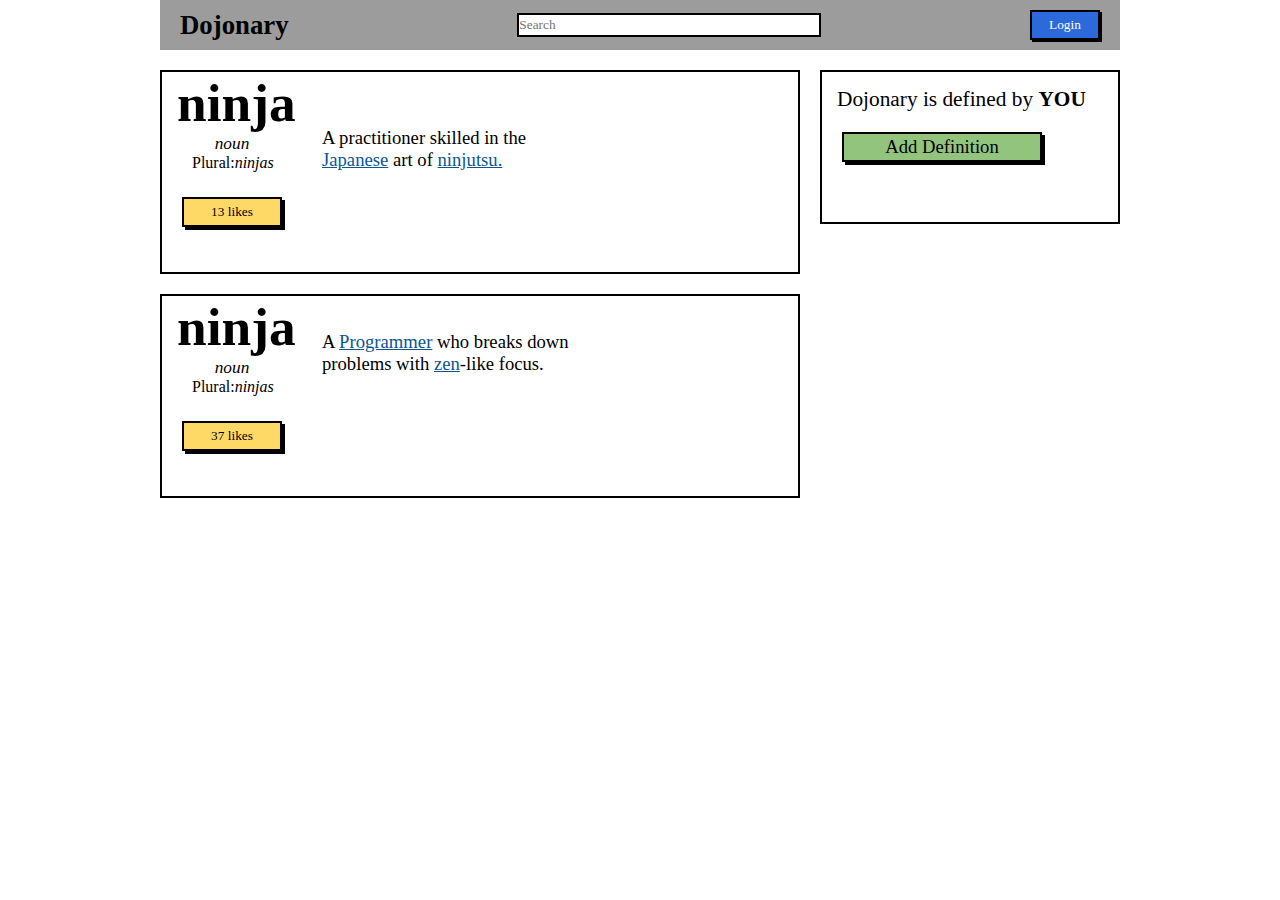
<file: JS Button Clicker/index.html>
<!DOCTYPE html>
<html lang="en">
<head>
    <meta charset="UTF-8">
    <meta http-equiv="X-UA-Compatible" content="IE=edge">
    <meta name="viewport" content="width=device-width, initial-scale=1.0">
    <title>Document</title>
    <link rel="stylesheet" href="style.css">
</head>
<body>
    <div id="banner">
        <div id="navbox">
            <div id="nav">
                <div id="title"><h6>Dojonary</h6>
                </div>
                <input type="text" id="Search" placeholder="Search" title="Type in a category">
                <button onclick="login(this)" id="login">Login</button>
            </div>
        </div>
    </div>
    <div id="display">
        <div id="mainboxes">
            <div id="boxL">
                <div id="boxL1">
                    <h5>ninja</h5>
                    <p id=noun><em>noun</em></p>
                    <p id=plural>Plural:<em>ninjas</em></p>
                    <button onclick="like(this)" id="likebutton">13 likes</button>
                    <p id=description>A practitioner skilled in the <u id=Japanese>Japanese</u> art of <u id=Japanese>ninjutsu.</u></p>
                </div>
                <div id="boxL2"><h5>ninja</h5>
                    <p id=noun><em>noun</em></p>
                    <p id=plural>Plural:<em>ninjas</em></p>
                    <button onclick="like(this)" id="likebutton">37 likes</button>
                    <p id=description1>A <u id=Japanese>Programmer</u> who breaks down problems with <u id=Japanese>zen</u>-like focus.</p>
                </div>
            </div>
            <div id="boxR">
                <div id="boxR1">
                    <p id="definition"> Dojonary is defined by <strong>YOU</strong> </p>
                    <button onclick="remove(this)" id="add">Add Definition</button>
                </div>
            </div>
        </div>
    </div>
    <script src="script.js"></script>
</body>
</html>
</file>
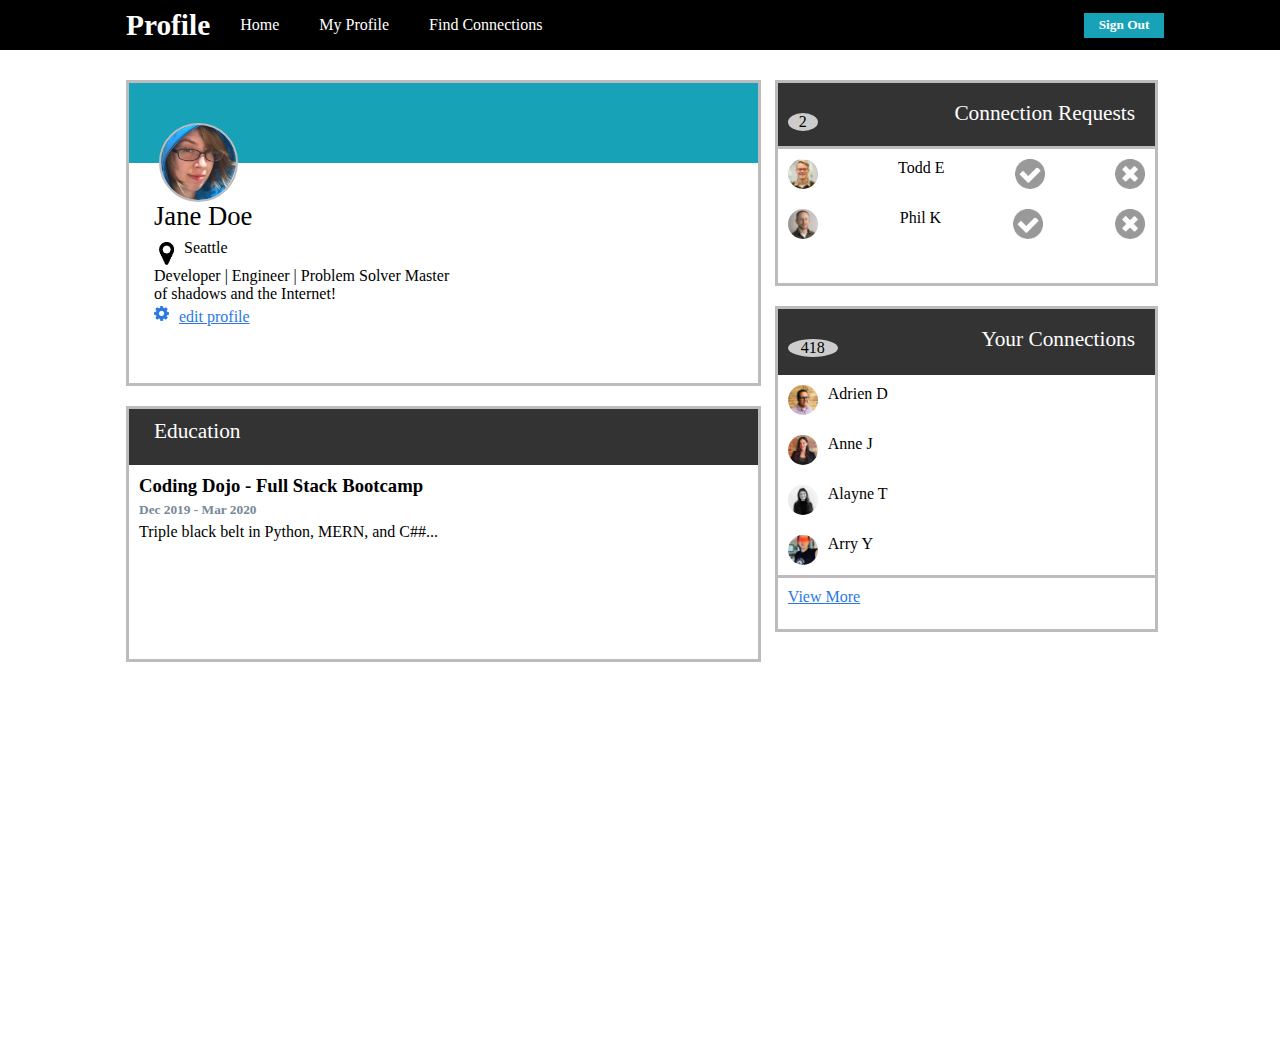
<file: JS Making Connections/index.html>
<!DOCTYPE html>
<html lang="en">
<head>
    <meta charset="UTF-8">
    <meta http-equiv="X-UA-Compatible" content="IE=edge">
    <meta name="viewport" content="width=device-width, initial-scale=1.0">
    <title>Document</title>
    <link rel="stylesheet" href="style.css">
</head>
<body>
    <div id="banner">
        <div id="nav">
            <div id="innerNav">
                <ul id="navleft">
                    <h1>Profile</h1>
                    <li>Home</li>
                    <li>My Profile</li>
                    <li>Find Connections</li>
                </ul>
                <div id="navright">
                    <button>Sign Out</button>
                </div>
            </div>
        </div>
    </div>
    <div id="main">
        <div id="column1">
            <div id="namecard">
                <div id="namecard1">
                    <img id="jane" src="images\jane-m.jpg" alt="Jane">
                    <p id="janename">Jane Doe</p>
                    <img id="marker" src="icons/map-marker.png" alt="">
                    <p id="location">Seattle</p>
                    <P id="context"> Developer | Engineer | Problem Solver Master of shadows and the Internet!</P>
                    <p id="edit" onclick="edit()">edit profile</p>
                    <img id="gear" src="icons/gear.png" alt="gear">
                </div>
                <div id="picture"></div>
            </div>
            <div id="education">
                <p id="education2">Education</p>
                <div id="education1">
                    <h3 id = "dojo">Coding Dojo - Full Stack Bootcamp</h3>
                    <h6 id = "time">Dec 2019 - Mar 2020</h6>
                    <p id = "earn" >Triple black belt in Python, MERN, and C##... </p>
                </div>
            </div>
        </div>
        <div id="connectionbox">
            <div id="connectionR">
                <p id="circle">2</p>
                <p id="connectionR2">Connection Requests</p>
            <div id="connectionR1">
                <div id="todd">
                    <img id="todd1" src="images/todd-s.jpg" alt="todd">
                    <p id= "toddname"> Todd E</p>
                    <img id = "accept" onclick="add()" src="icons/accept-circle.png" alt="accept">
                    <img id = "decline" onclick="subtract()" src="icons/close-circle.png" alt="decline">
                </div>
                <div id="phil">
                    <img id="phil1" src="images/phil-s.jpg" alt="phil">
                    <p id= "philname"> Phil K</p>
                    <img id = "accept" onclick="add1()" src="icons/accept-circle.png" alt="accept">
                    <img id = "decline" onclick="subtract1()" src="icons/close-circle.png" alt="decline">
                </div>
                </div>
            </div>
            <div id="Yconnection">
                <p id="circle1">418</p>
                <p id="Yconnection2">Your Connections</p>
                <div id="Yconnection1">
                    <div id="adrien">
                        <img id="adrien1" src="images/adrien-s.jpg" alt="adrien">
                        <p id= "adrienname"> Adrien D</p>
                    </div>
                    <div id="anne">
                        <img id="anne1" src="images/anne-s.jpg" alt="anne">
                        <p id= "annename"> Anne J</p>
                    </div>
                    <div id="alayne">
                        <img id="alayne1" src="images/alayne-s.jpg" alt="aleyna">
                        <p id= "alaynename"> Alayne T</p>
                    </div>
                    <div id="arry">
                        <img id="arry1" src="images/arry-s.jpg" alt="arry">
                        <p id= "arryname"> Arry Y</p>
                    </div>
                    <div id="viewmore">
                        <p id="view">View More</p>
                    </div>
                </div>
            </div>
        </div>
    </div>
</body>
<script src="script.js"></script>
</html>
</file>
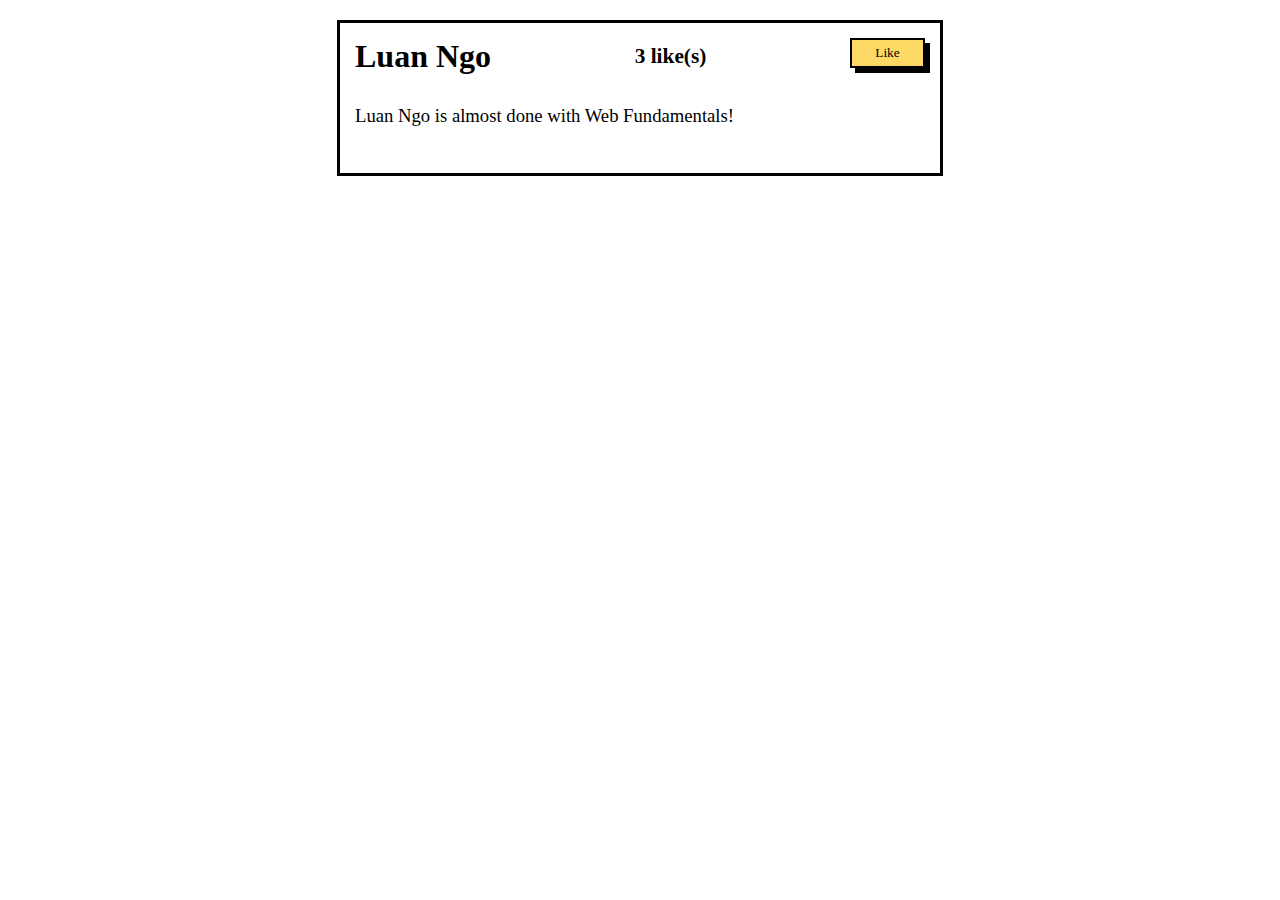
<file: JS Likes/Part I/index.html>
<!DOCTYPE html>
<html lang="en">
<head>
    <meta charset="UTF-8">
    <meta http-equiv="X-UA-Compatible" content="IE=edge">
    <meta name="viewport" content="width=device-width, initial-scale=1.0">
    <title>Document</title>
    <link rel="stylesheet" href="style.css">
</head>
<body>
    <div id="content">
        <div id="box1">
            <div id = likes><h1>Luan Ngo</h1>
                <h3 id = count> 3 Like(s) </h3>
                <button onclick="add1()">Like</button>
            </div>
            <div><p>Luan Ngo is almost done with Web Fundamentals!</p></div>
        </div>
    </div>
</body>
    <script src="script.js"></script>
</html>
</file>
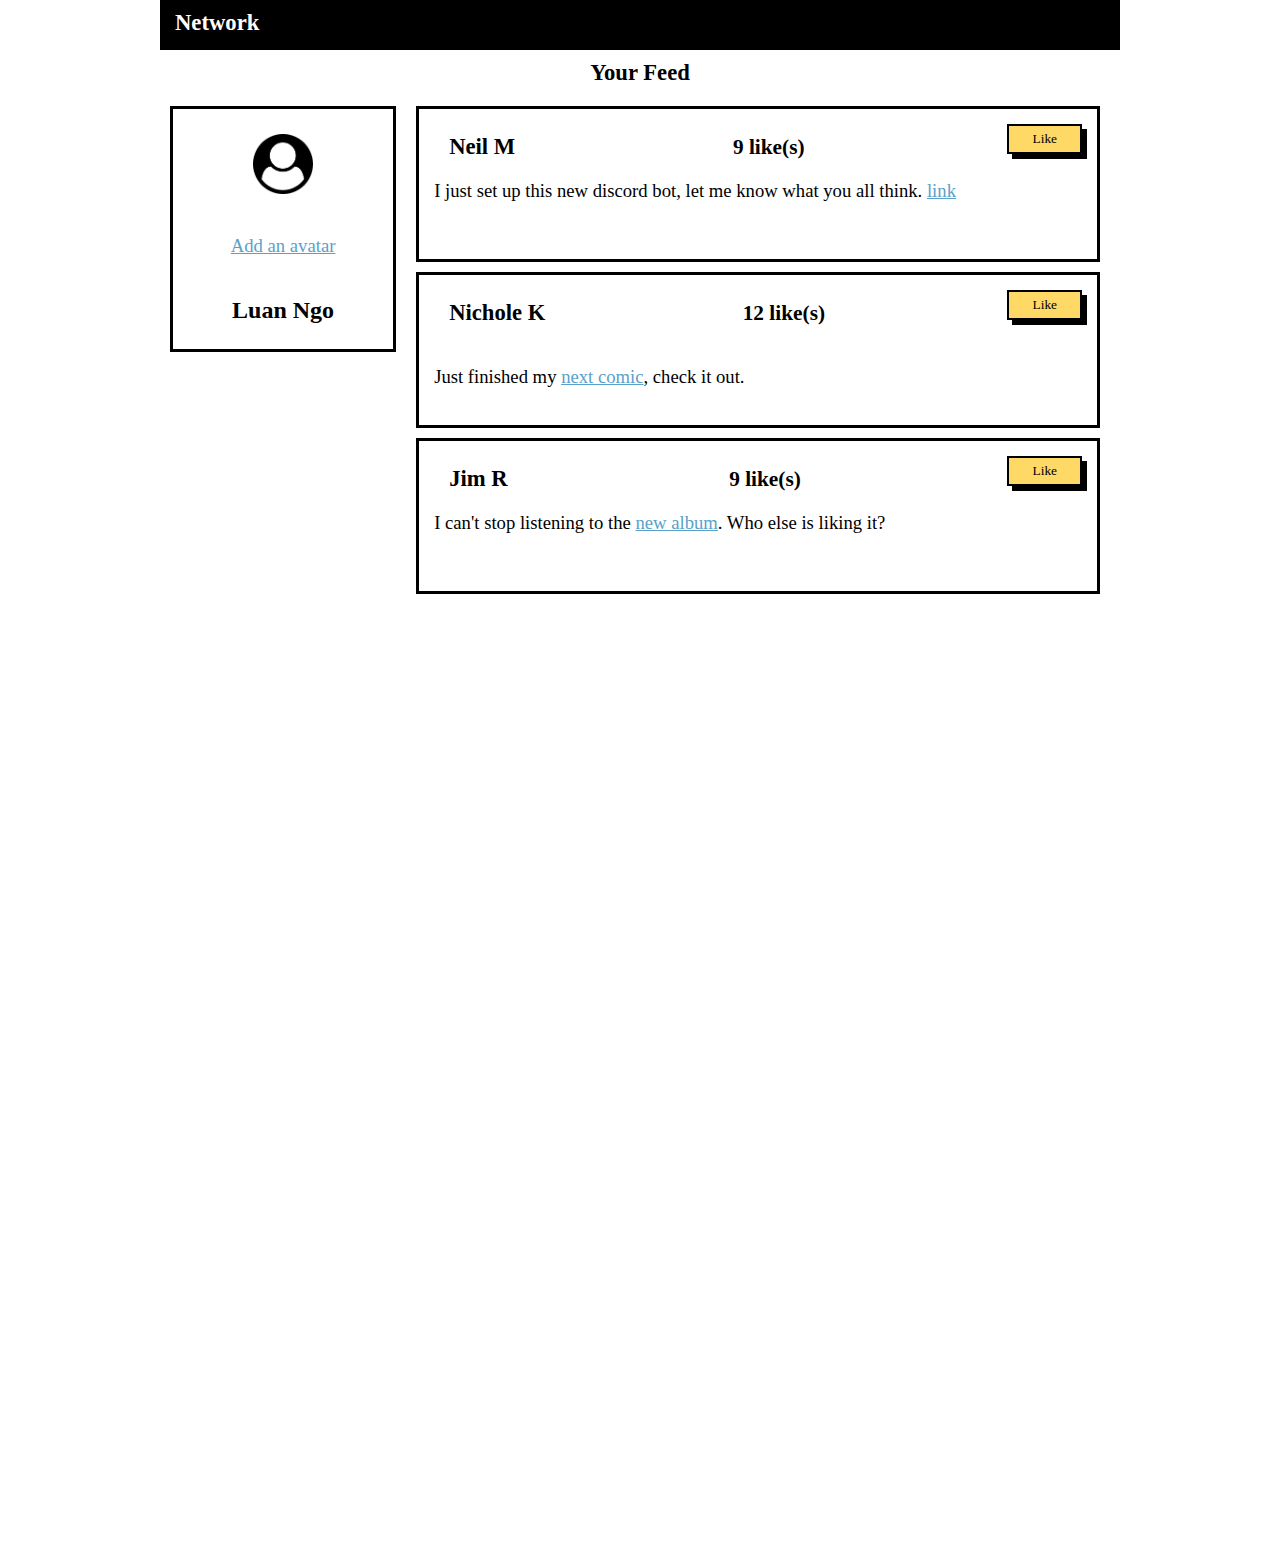
<file: JS Likes/Part II/index.html>
<!DOCTYPE html>
<html lang="en">
<head>
    <meta charset="UTF-8">
    <meta http-equiv="X-UA-Compatible" content="IE=edge">
    <meta name="viewport" content="width=device-width, initial-scale=1.0">
    <title>Document</title>
    <link rel="stylesheet" href="style.css">
</head>
<body>
    <div id="page">
        <div id="network">
            <div id="innernetwork">
                <h1 class= toptitle>Network</h1>

            </div>
        </div>
        <div id="title">
            <div id="column">
                <div class="yourfeed">
                    <h1 class="feed">Your Feed</h1>
                </div>
                <div id="columns">
                    <div class="column1">
                        <div id="avatar">
                            <img class=icon src="icons/user-circle.png" alt="icon">
                            <p class=p1><u>Add an avatar</u></p>
                            <h2>Luan Ngo</h2>
                        </div>
                    </div>
                    <div class="column2">
                        <div id="box1">
                            <div id = likes><h1 class= name>Neil M</h1>
                                <h3 id = count>9 like(s)</h3>
                                <button onclick="add1()">Like</button>
                            </div>
                            <div><p class="neil">I just set up this new discord bot, let me know what you all think. <u class=p1>link</u></p></div>
                        </div>
                        <div id="box1">
                            <div id = likes><h1 class= name>Nichole K</h1>
                                <h3 id = count1>12 like(s)</h3>
                                <button onclick="add2()">Like</button>
                            </div>
                            <div><p>Just finished my <u class=p1>next comic</u>, check it out.</p></div>
                        </div>
                        <div id="box1">
                            <div id = likes><h1 class= name>Jim R</h1>
                                <h3 id = count2 >9 like(s)</h3>
                                <button onclick="add3()">Like</button>
                            </div>
                            <div><p class="neil">I can't stop listening to the <u class=p1>new album</u>. Who else is liking it? </p></div>
                        </div>
                    </div>
                </div>
            </div>
        </div>
    </div>
</body>
    <script src="script.js"></script>
</html>
</file>
<file: JS Button Clicker/style.css>
*{
    margin: 0;
    padding: 0;
    font-family: cursive;
}
#banner{
    display: flex;
    justify-content: center;
}

#display{
    display: flex;
    justify-content: center;
    min-width: 1000px;
}

#navbox{
    width: 100%;
    height: 50px;
    display: flex;
    justify-content: center;
}

#nav{
    width: 75%;
    background-color: rgb(156, 156, 156);
    height: 50px;
    display: flex;
    justify-content: space-between;
    align-items: center;
}

#title{
    font-size: 30pt;
    margin: 5px 20px;
}

#Search{
    width: 300px;
    height: 20px;
    display: flex;
    border: 2px solid black;
}

#login{
    width: 70px;
    height: 30px;
    margin-right: 20px;
    background-color: rgb(44, 105, 219);
    color: white;
    border: 2px solid black;
    box-shadow: black 2px 2px;
}

#mainboxes{
    height: 600px;
    width: 75%;
    display: flex;
    justify-content: center;
}

#boxL{
    flex: 2;
    height: 600px ;
}

#boxR{
    flex: 1;
    height: 600px ;
}

#boxL1{
    flex:2;
    height: 200px ;
    border: 2px solid black;
    margin: 20px 0px 20px 0px;
}
h5{
    font-size: 40pt;
    margin-left: 15px;
}

#noun{
    font-size: 13pt;
    margin-left: 50px;
    width: 40px;
    text-align: center;
}

#plural{
    margin-left: 30px;
    width: 60px;
    text-align: center;
}

#likebutton{
    width: 100px;
    height: 30px;
    margin: 25px 0px 0px 20px;
    background-color: #ffd966;
    color: black;
    border: 2px solid black;
    box-shadow: black 3px 3px;
}

#description{
    width:270px;
    height: 100px;
    justify-content: flex-end;
    position: relative;
    left:160px;
    bottom:100px;
    font-size: 14pt;
}
#description1{
    width:270px;
    height: 100px;
    justify-content: flex-end;
    position: relative;
    left:160px;
    bottom:120px;
    font-size: 14pt;
}

#Japanese{
    color:#0b5595;
}

#boxL2{
    flex:2;
    height: 200px ;
    border: 2px solid black;
    margin: 20px 0px 20px 0px;
}

#boxR1{
    height: 150px ;
    border: 2px solid black;
    margin: 20px 0px 20px 20px;
}

#definition{
    font-size: 16pt;
    margin: 15px;
}

#add{
    width: 200px;
    height: 30px;
    margin: 20px 20px 20px 20px;
    background-color: #93c47d;
    color: black;
    border: 2px solid black;
    box-shadow: black 3px 3px;
    font-size: 14pt;
    position: relative;
    bottom: 15px;
}
</file>
<file: JS Making Connections/style.css>
*{
    margin: 0px;
    padding: 0px;
    font-family: cursive;
}
#banner{
    display: flex;
    align-items: center;
    justify-content: center;
}

#nav{
    height: 50px;
    width: 100%;
    background-color: black;
}

#innerNav{
    width: 85%;
    height: 50;
    margin: auto;
    display: flex;
    justify-content: space-between;
}

h1{
    margin: 10px;
    font-size: 22pt;
    color: white;
}

ul li{
    color: white;
    list-style-type: none;
    margin-right: 20px;
    margin-left: 20px;
}
#navleft {
    display: flex;
    width: 800px;
    height: 50px;
    flex-direction: row;
    align-items: center;
    margin-left: 20px;
}

#navright{
    display: flex;
    width: 300px;
    height: 50px;
    background-color: rgb(0, 0, 0);
    justify-content: flex-end;
    align-items: center;
}

button {
    width: 80px;
    height: 25px;
    background-color: #17a2b8;
    color: white;
    border: 0px;
    font-weight: bolder;
    margin-right: 20px;
}

#main{
    width: 85%;
    height: 1000px;
    min-width: 800px;
    margin: auto;
    display: flex;
}

#column1{
    width: 60%;
    height: 1000px;
    margin: 10px;
}

#namecard{
    display: flex;
    width: 100%;
    height: 300px;
    background-color: #17a2b8;
    align-items: flex-end;
    justify-content: flex-end;
    border: 3px solid rgb(189, 187, 187);
    margin: 20px;
}
#namecard1{
    width: 100%;
    height: 220px;
    background-color: white;
}

#jane{
    width: 75px;
    height: 75px;
    border-radius: 50%;
    border:2px solid rgb(189, 187, 187);
    position: relative;
    margin-left: 30px;
    top:-40px
}

#janename{
    font-size: 20pt;
    position: relative;
    top: -45px;
    left: 25px;
}

#marker{
    width: 15px;
    position: relative;
    top: -35px;
    margin-left: 30px;
}

#location{
    position: relative;
    top:-65px;
    left: 55px;
}

#context {
    font-size: 12pt;
    width: 300px;
    position: relative;
    top: -55px;
    left: 25px;
}

#gear{
    width: 15px;
    position: relative;
    top: -70px;
    left: 25px;
}

#edit{
    position: relative;
    top: -50px;
    left: 50px;
    color: #2b78e4 ;
    text-decoration: underline;
}

#connectionbox{
    width: 40%;
    height: 600px ;
    color: rgb(255, 255, 255);
    margin: 10px;
}
#connectionR{
    width: 90%;
    height: 200px ;
    background-color: #333333;
    margin: 20px;
    align-items: center;
    flex-direction: column;
    display: flex;
    border: 3px solid rgb(189, 187, 187);
}

#circle{
    border-radius: 50%;
    background-color: #ccc;
    width: 30px;
    height: 30px;
    text-align: center;
    align-self: flex-start;
    position: relative;
    top: 30px;
    margin-left: 10px;
    color: #000000;
}

#connectionR1{
    width: 100%;
    height: 350px ;
    background-color: #ffffff;
    border-top: 3px solid rgb(189, 187, 187);
    justify-content: flex-end;
}

#connectionR2{
    width: 100%;
    height: 55px;
    justify-self: flex-end;
    color: white;
    font-size: 16pt;
    text-align: center;
    text-align: end;
    padding-right: 40px ;
    margin-bottom: 20px;
}

#todd{
    height: 50px;
    display: flex;
    justify-content: space-between;
}

#todd1{
    border-radius: 50%;
    width: 30px;
    margin: 10px;
}
#toddname {
    font-size: 12pt;
    color: black;
    text-align: left;
    margin-top: 10px;
}

#accept{
    display: flex;
    width: 30px;
    height: 30px;
    margin-top: 10px;
} 

#decline{
    display: flex;
    width: 30px;
    height: 30px;
    margin-top: 10px;
    margin-right: 10px;
}

#phil{
    height: 50px;
    display: flex;
    justify-content: space-between;
}

#phil1{
    border-radius: 50%;
    width: 30px;
    margin: 10px;
}
#philname {
    font-size: 12pt;
    color: black;
    text-align: left;
    margin-top: 10px;
}

#Yconnection{
    width: 90%;
    height: 320px ;
    background-color: #333333;
    margin: 20px;
    border: 3px solid rgb(189, 187, 187);
    align-items: center;
    flex-direction: column;
    display: flex;
}

#Yconnection1{
    width: 100%;
    height: 500px ;
    background-color: #ffffff;
    display: flex;
    align-items: flex-start;
    flex-direction: column;
}

#circle1{
    border-radius: 50%;
    background-color: #ccc;
    width: 50px;
    height: 30px;
    text-align: center;
    align-self: flex-start;
    position: relative;
    top: 30px;
    margin-left: 10px;
    color: #000000;
}

#Yconnection2{
    width: 100%;
    height: 55px;
    justify-self: flex-end;
    color: white;
    font-size: 16pt;
    text-align: center;
    text-align: end;
    padding-right: 40px ;
    margin-bottom: 20px;
}

#edu{
    display: flex;
} 
#education{
    width: 100%;
    height: 250px;
    background-color: #333333;
    border: 3px solid rgb(189, 187, 187);
    margin: 20px;
    align-items: center;
    flex-direction: column;
    display: flex;
}
#education1{
    width: 100%;
    height: 300px ;
    background-color: #ffffff;
}

#education2{
    width: 100%;
    height: 55px;
    justify-self: flex-end;
    color: white;
    font-size: 16pt;
    text-align: start;
    margin: 10px;
    padding-left: 50px;
}

#dojo{
    margin-left: 10px;
    margin-top: 10px;
}

#time{
    margin-left: 10px;
    margin-top: 5px;
    font-size: 10pt;
    color: lightslategrey;
}

#earn{
    margin-left: 10px;
    margin-top: 5px;
}


#adrien{
    height: 50px;
    display: flex;
}

#adrien1{
    border-radius: 50%;
    width: 30px;
    margin: 10px;
}
#adrienname {
    font-size: 12pt;
    color: black;
    text-align: left;
    margin-top: 10px;
}

#anne{
    height: 50px;
    display: flex;
}

#anne1{
    border-radius: 50%;
    width: 30px;
    margin: 10px;
}
#annename{
    font-size: 12pt;
    color: black;
    text-align: left;
    margin-top: 10px;
}

#alayne{
    height: 50px;
    display: flex;
}

#alayne1{
    border-radius: 50%;
    width: 30px;
    margin: 10px;
}
#alaynename {
    font-size: 12pt;
    color: black;
    text-align: left;
    margin-top: 10px;
}

#arry{
    height: 50px;
    display: flex;
}

#arry1{
    border-radius: 50%;
    width: 30px;
    margin: 10px;
}
#arryname {
    font-size: 12pt;
    color: black;
    text-align: left;
    margin-top: 10px;
}

#viewmore{
    border-top: 3px solid rgb(189, 187, 187);
    height: 20px;
    width: 100%;
}

#view{
    color:#2b78e4;
    text-decoration: underline;
    margin: 10px;
}
</file>
<file: JS Likes/Part I/style.css>
*{
    margin: 0;
    padding: 0;
    font-family: cursive;
}

#content{
    display: flex;
    align-items: center;
    width: 100%;
    height: 100%;
    justify-content: center;
}

#box1{
    width: 600px;
    height: 150px;
    border: 3px solid black;
    margin: 20px;
}

#box1{
    display: flex;
    flex-direction: column;
}

#likes{
    display: flex;
    justify-content: space-evenly;
    margin: 15px;
}
h3 {
    margin: auto;
    font-size: 16pt;
}

button{
    background-color:#ffd966;
    border: 2px solid black;
    box-shadow: 5px 5px black;
    width: 75px;
    height: 30px;
}

p{
    margin: 15px;
    font-size: 14pt;
}
</file>
<file: JS Likes/Part II/style.css>
*{
    margin: 0;
    padding: 0;
    font-family: cursive;
}

#page{
    width: 100%;
    height: 1500px;
}

#network{
    width: 100%;
    height: 50px;
    display: flex;
    align-items: center;
    justify-content: center;
}
.toptitle{
    font-size: 17pt;
    color: white; 
    margin: 10px 15px;
}


#innernetwork{
    width: 75%;
    height: 50px;
    background-color: black;
}

h1{
    font-size: 17pt;
    color: black; 
    margin: 10px 15px;
}

.feed{
    font-size: 17pt;
    color: black; 
    margin: 10px;
    text-align: center;
}

#title{
    width: 100%;
    height: 1500px;
    display: flex;
    justify-content: center;
}

#column{
    width: 75%;
    height: 1000px;
    display: flex;
    flex-direction: column ;
}
.yourfeed{
    width: 100%;
    height: 50px;
}

#columns{
    width: 100%;
    height: 1000px;
    display: flex;
    justify-content: center;
}
.column1{
    flex:1;
    height:1000px;
}
#avatar{
    border: 3px solid black;
    display: flex;
    flex-direction: column;
    align-items: center;
    justify-content: space-evenly;
    margin: 10px;
    height: 240px;
}

.icon{
    width: 60px;
}

.p1{
    color:#5aa1ca;
}
.column2{
    flex:2.9;
    height: 1000px;
}

#content{
    display: flex;
    align-items: center;
    width: 100%;
    height: 100%;
    justify-content: center;
}

#box1{
    width: 95%;
    height: 150px;
    border: 3px solid black;
    margin: 10px;
}

#box1{
    display: flex;
    flex-direction: column;
}

#likes{
    display: flex;
    justify-content: space-evenly;
    margin: 15px;
}
h3 {
    margin: auto;
    font-size: 16pt;
}

button{
    background-color:#ffd966;
    border: 2px solid black;
    box-shadow: 5px 5px black;
    width: 75px;
    height: 30px;
}

p{
    margin: 15px;
    font-size: 14pt;
}

.neil{
    position: relative;
    bottom: 20px;
}
</file>
